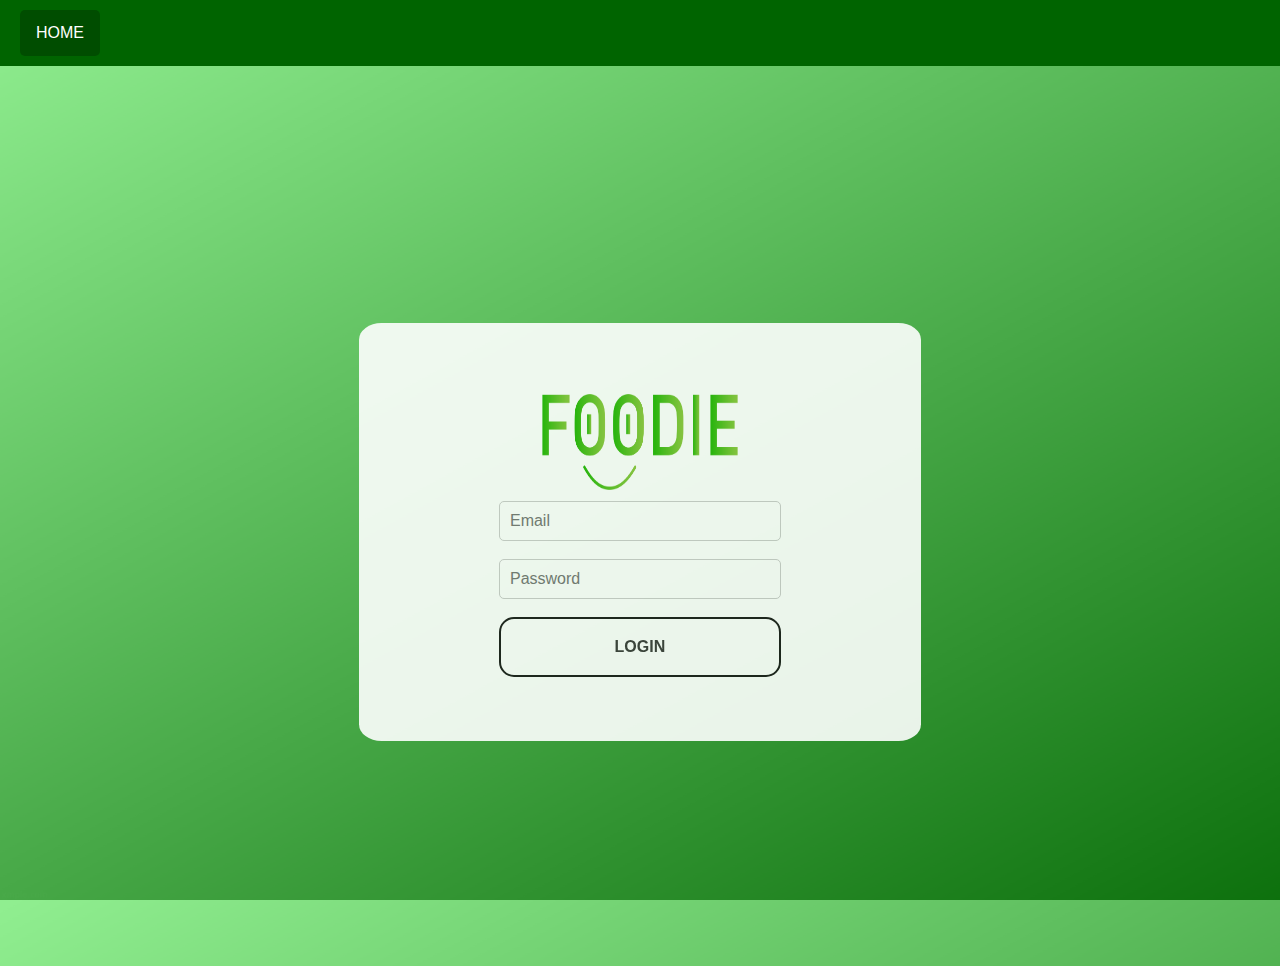
<file: login.html>
<!DOCTYPE html>

<html lang="en">
	<head>
		<title>Login Page</title>
		<link rel="icon" href="./Favicon.png" />
		<meta charset="utf-8" />
		<link rel="stylesheet" type="text/css" href="style.css" />
	</head>

	<body style="background-image: url('greenBackG.png')">
		<script src="./login.js" defer></script>
		<div class="navbar">
			<a href="index.html" class="logout-button">HOME</a>
		</div>

		<div class="almost-done">
			<form class="container" id="formContainer">
				<img src="FOODIE.png" alt="Logo" width="200" height="110" />

				<input
					type="text"
					name="email"
					placeholder="Email"
					id="email"
				/>
				<br /><br />

				<input
					type="password"
					name="password"
					placeholder="Password"
					id="password"
				/>
				<br /><br />

				<button class="button-28" id="loginButton" type="submit" >LOGIN</button>
			</form>
		</div>
	</body>
</html>
</file>
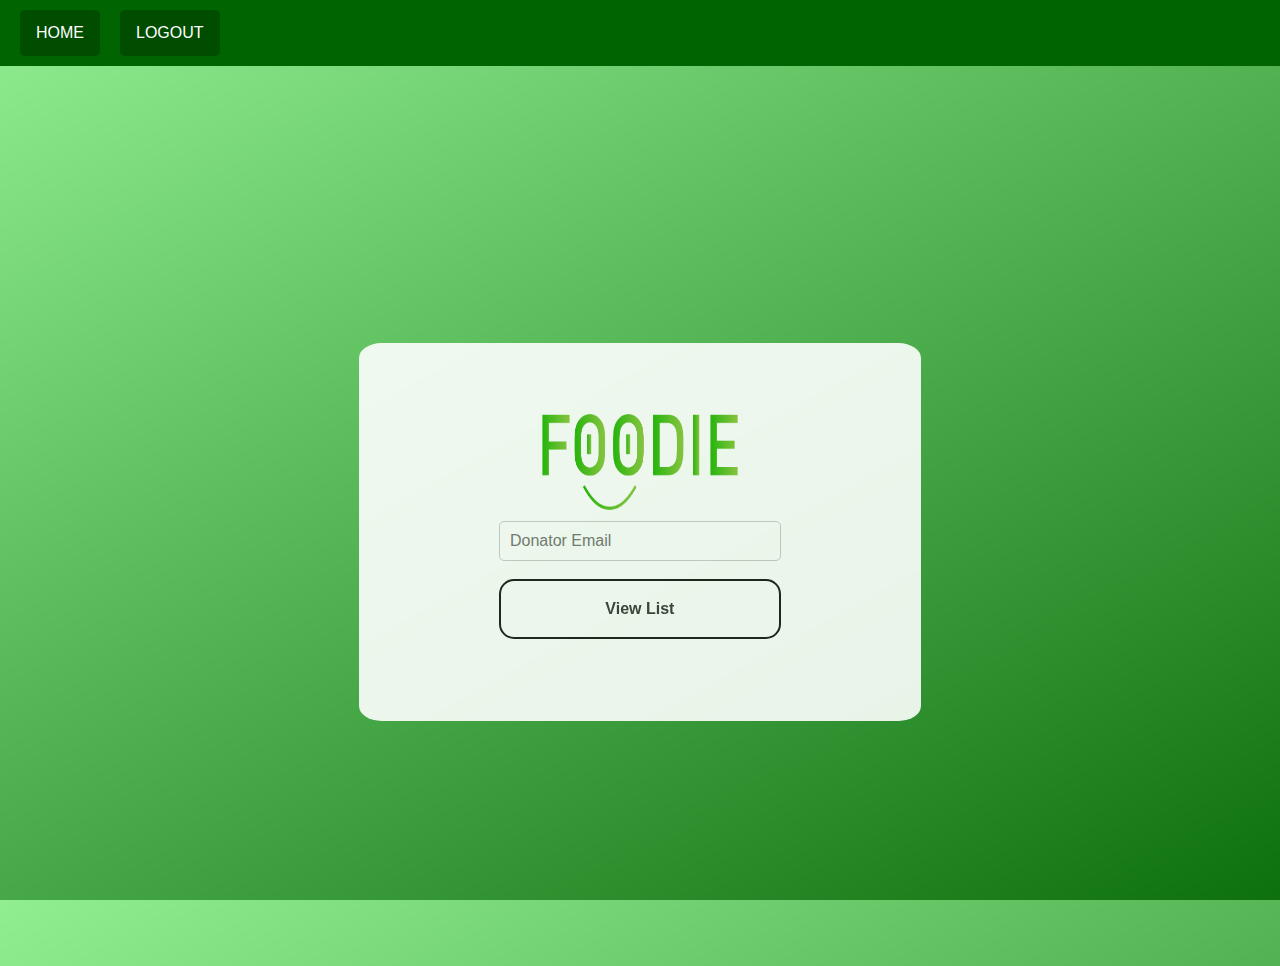
<file: reqEmail.html>
<!DOCTYPE html>

<html lang="en">
  <head>
    <title>Login Page</title>
    <link rel="icon" href="./Favicon.png" />
    <meta charset="utf-8" />
    <link rel="stylesheet" type="text/css" href="style.css" />
  </head>

  <body style="background-image: url('greenBackG.png')">
    <script src="reqEmail.js" defer></script>

    <div class="navbar">
      <a href="index.html" class="logout-button">HOME</a>
      <a class="logout-button" id="logoutButton">LOGOUT</a>
    </div>

    <div class="almost-done">
      <form class="container" id="formContainer">
        <img src="FOODIE.png" alt="Logo" width="200" height="110" />
        <input
          type="text"
          name="Donator Email"
          placeholder="Donator Email"
          id="Donator Email"
          width="30"
        />
        <br /><br />

        <button class="button-28" type="submit" id="viewButton">View List</button>

        <h3 style="color: red; margin-top: 1em"></h3>
      </form>
    </div>
  </body>
</html>
</file>
<file: style.css>
* {
	font-family: 'Segoe UI', Tahoma, Geneva, Verdana, sans-serif;
	margin: 0;
}

body {
	background-image: url(bg.jpg);
	background-size: cover;
	height: 100vh;
}

 .container {
	opacity: 0.9;
	border-style: solid;
	padding: 4em;
	text-align: center;
	align-content: center;
	justify-content: center;
	border: 2px;
	border-radius: 4%;
	background-color: rgb(255, 255, 255);
	width: fit-content; 
	height: fit-content;
	margin-top: 2em;
} 
.almost-done {
	display: flex;
	justify-content: center;
	align-items: center;
	flex-direction: column;
	height: 100vh;
}

.navbar {
	overflow: hidden;
	background-color: rgb(117, 115, 115);

}

.navbar a {
	float: left;
	display: block;
	color: white;
	text-align: center;
	padding: 14px 16px;
	text-decoration: none;

}

.navbar a:hover {
	background-color: #dddddd;
	color: black;
}

.navbar .logout {
	float: right;
}

.wrongPassword {
	color: red;
}

#name {
	margin-bottom: 7px;
}

.button-28 {
	appearance: none;
	background-color: transparent;
	border: 2px solid #1A1A1A;
	border-radius: 15px;
	box-sizing: border-box;
	color: #3b3b3b;
	cursor: pointer;
	display: inline-block;
	font-family: Roobert, -apple-system, BlinkMacSystemFont, "Segoe UI", Helvetica, Arial, sans-serif, "Apple Color Emoji", "Segoe UI Emoji", "Segoe UI Symbol";
	font-size: 16px;
	font-weight: 600;
	line-height: normal;
	margin: 0;
	min-height: 60px;
	min-width: 0;
	outline: none;
	padding: 16px 24px;
	text-align: center;
	text-decoration: none;
	transition: all 300ms cubic-bezier(.23, 1, 0.32, 1);
	user-select: none;
	-webkit-user-select: none;
	touch-action: manipulation;
	width: 65%;
	will-change: transform;
}

.button-28:disabled {
	pointer-events: none;
}

.button-28:hover {
	color: #fff;
	background-color: #006400;
	box-shadow: rgba(0, 0, 0, 0.25) 0 8px 15px;
	transform: translateY(-2px);
}

.button-28:active {
	box-shadow: none;
	transform: translateY(0);
}

input[type="text"],
input[type="password"],
input[type="number"] {
	padding: 10px;
	font-size: 16px;
	border: 1px solid #ccc;
	border-radius: 5px;
	width: 60%;
	background-color: #ffffff;
}
.food-items-button {
	background-color: #006400; /* Green button color */
	color: #fff;
	border: none;
	padding: 10px 20px;
	border-radius: 5px;
	cursor: pointer;
	text-decoration: none;
	font-size: 16px;
  }

  .food-items-button:hover {
	background-color: #004d00; /* Darker green on hover */
  }

  .navbar {
	overflow: hidden;
	background-color: #006400; /* Green color for navbar */
	text-align: center; /* Center align navbar items */
	padding: 10px 0; /* Add padding to navbar */
  }



  .navbar button:hover {
	background-color: #004d00; /* Darker green on hover */
  }

  .logout-button {
	background-color: #004d00; /* Red button color */  
	color: #fff;
	border: none;
	padding: 10px 20px;
	border-radius: 5px;
	cursor: pointer;
	text-decoration: none;
	font-size: 16px;
	margin-left: 20px;
  }

  

  .logout-button:hover {
	background-color: #004d00; /* Darker green on hover */
  }
</file>
